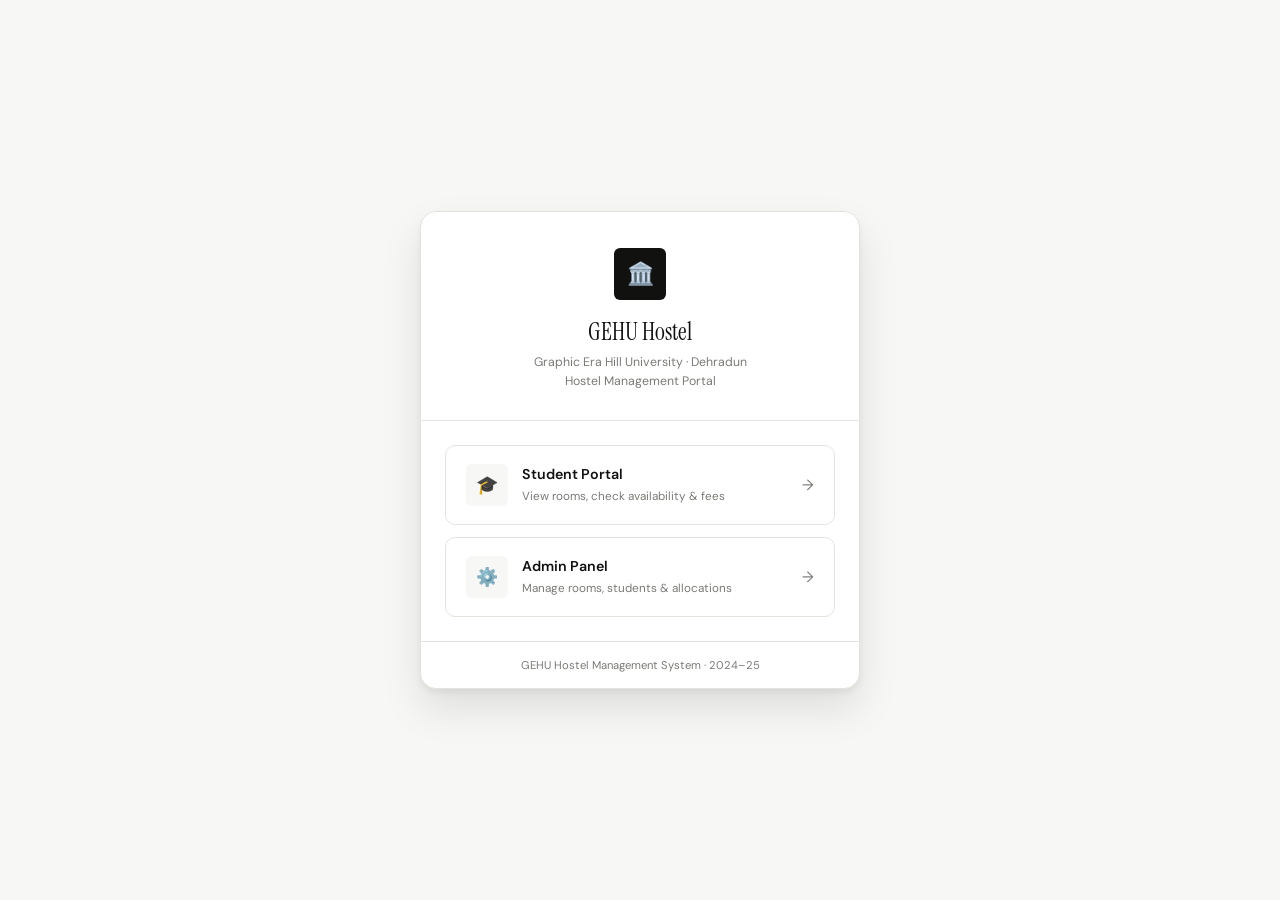
<file: Frontend/index.html>
<!doctype html>
<html lang="en">
  <head>
    <meta charset="UTF-8" />
    <meta name="viewport" content="width=device-width, initial-scale=1.0" />
    <title>GEHU Hostel — Portal</title>
    <link rel="stylesheet" href="style.css" />
    <style>
      body {
        min-height: 100vh;
        display: flex;
        align-items: center;
        justify-content: center;
        background: var(--off);
        padding: 24px;
      }
      .portal-card {
        background: var(--white);
        border: 1px solid var(--border);
        border-radius: var(--r-lg);
        box-shadow: var(--shadow-lg);
        width: 100%;
        max-width: 440px;
        overflow: hidden;
        animation: slideUp 0.4s cubic-bezier(0.22, 1, 0.36, 1) both;
      }
      .portal-head {
        padding: 36px 36px 28px;
        text-align: center;
        border-bottom: 1px solid var(--border);
      }
      .portal-head .mark {
        width: 52px;
        height: 52px;
        background: var(--ink);
        border-radius: var(--r-sm);
        display: flex;
        align-items: center;
        justify-content: center;
        font-size: 22px;
        margin: 0 auto 18px;
      }
      .portal-head h1 {
        font-size: 1.6rem;
        color: var(--ink);
        margin-bottom: 6px;
      }
      .portal-head p {
        font-size: 0.82rem;
        color: var(--ink3);
        line-height: 1.6;
      }
      .portal-body {
        padding: 24px;
        display: grid;
        gap: 12px;
      }
      .portal-btn {
        display: flex;
        align-items: center;
        gap: 14px;
        padding: 18px 20px;
        border: 1.5px solid var(--border);
        border-radius: var(--r);
        text-decoration: none;
        color: var(--ink);
        transition: all 0.18s;
        background: var(--white);
      }
      .portal-btn:hover {
        border-color: var(--ink2);
        background: var(--off);
        transform: translateY(-2px);
        box-shadow: var(--shadow);
      }
      .portal-btn .p-icon {
        width: 42px;
        height: 42px;
        background: var(--off);
        border-radius: var(--r-sm);
        display: flex;
        align-items: center;
        justify-content: center;
        font-size: 18px;
        flex-shrink: 0;
      }
      .portal-btn .p-text strong {
        display: block;
        font-weight: 600;
        font-size: 0.95rem;
        margin-bottom: 2px;
      }
      .portal-btn .p-text span {
        font-size: 0.78rem;
        color: var(--ink3);
      }
      .portal-btn .arrow {
        margin-left: auto;
        color: var(--ink3);
        font-size: 1rem;
      }
      .portal-foot {
        text-align: center;
        padding: 16px;
        border-top: 1px solid var(--border);
        font-size: 0.75rem;
        color: var(--ink3);
      }
    </style>
  </head>
  <body>
    <div class="portal-card">
      <div class="portal-head">
        <div class="mark">🏛️</div>
        <h1 class="serif">GEHU Hostel</h1>
        <p>
          Graphic Era Hill University · Dehradun<br />Hostel Management Portal
        </p>
      </div>
      <div class="portal-body">
        <a href="student/login.html" class="portal-btn">
          <div class="p-icon">🎓</div>
          <div class="p-text">
            <strong>Student Portal</strong>
            <span>View rooms, check availability & fees</span>
          </div>
          <span class="arrow">→</span>
        </a>
        <a href="admin/login.html" class="portal-btn">
          <div class="p-icon">⚙️</div>
          <div class="p-text">
            <strong>Admin Panel</strong>
            <span>Manage rooms, students & allocations</span>
          </div>
          <span class="arrow">→</span>
        </a>
      </div>
      <div class="portal-foot">GEHU Hostel Management System · 2024–25</div>
    </div>
  </body>
</html>
</file>
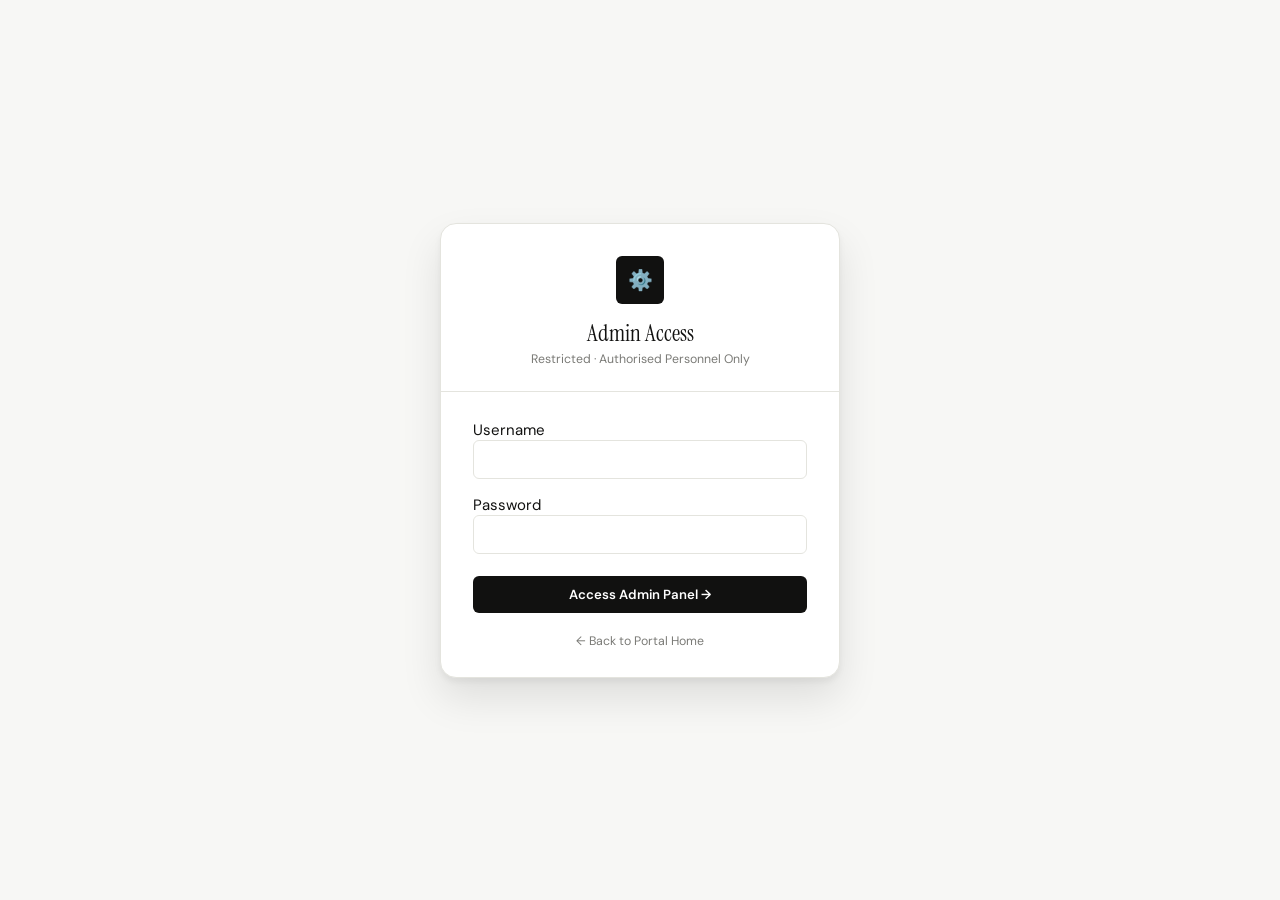
<file: Frontend/admin/dashboard.html>
<!doctype html>
<html lang="en">
  <head>
    <meta charset="UTF-8" />
    <meta name="viewport" content="width=device-width, initial-scale=1.0" />
    <title>Admin Dashboard — GEHU Hostel</title>
    <link rel="stylesheet" href="../style.css" />
    <style>
      body {
        background: var(--off);
        display: block;
      }

      /* ── Tab content areas ── */
      .tab-pane {
        display: none;
      }
      .tab-pane.active {
        display: block;
      }

      /* ── Modal overlay ── */
      .modal-overlay {
        position: fixed;
        inset: 0;
        background: rgba(0, 0, 0, 0.35);
        display: flex;
        align-items: center;
        justify-content: center;
        z-index: 200;
        padding: 24px;
        opacity: 0;
        pointer-events: none;
        transition: opacity 0.2s;
      }
      .modal-overlay.open {
        opacity: 1;
        pointer-events: all;
      }
      .modal {
        background: var(--white);
        border: 1px solid var(--border);
        border-radius: var(--r-lg);
        box-shadow: var(--shadow-lg);
        width: 100%;
        max-width: 460px;
        padding: 28px;
        transform: translateY(12px);
        transition: transform 0.2s;
      }
      .modal-overlay.open .modal {
        transform: translateY(0);
      }
      .modal-head {
        display: flex;
        align-items: center;
        justify-content: space-between;
        margin-bottom: 20px;
      }
      .modal-head h3 {
        font-family: "Instrument Serif", serif;
        font-size: 1.2rem;
      }
      .modal-close {
        background: none;
        border: none;
        font-size: 1.2rem;
        cursor: pointer;
        color: var(--ink3);
        padding: 4px;
      }
      .modal-close:hover {
        color: var(--ink);
      }
      .modal-foot {
        display: flex;
        gap: 10px;
        justify-content: flex-end;
        margin-top: 22px;
      }

      /* ── Allocation select ── */
      .alloc-select {
        width: 100%;
        padding: 9px 12px;
        border: 1px solid var(--border);
        border-radius: var(--r-sm);
        font-family: "DM Sans", sans-serif;
        font-size: 0.88rem;
        color: var(--ink);
        background: var(--off);
        outline: none;
        -webkit-appearance: none;
        margin-top: 6px;
      }
      .alloc-select:focus {
        border-color: var(--ink2);
        background: var(--white);
      }

      /* ── Small note text ── */
      .note {
        font-size: 0.76rem;
        color: var(--ink3);
        margin-top: 5px;
      }

      /* ── Two-col form ── */
      .form-2col {
        display: grid;
        grid-template-columns: 1fr 1fr;
        gap: 13px;
      }

      /* ── Status dot ── */
      .dot-avail {
        display: inline-block;
        width: 8px;
        height: 8px;
        border-radius: 50%;
        background: var(--success);
        margin-right: 5px;
      }
      .dot-full {
        display: inline-block;
        width: 8px;
        height: 8px;
        border-radius: 50%;
        background: var(--red);
        margin-right: 5px;
      }
    </style>
  </head>
  <body>
    <!-- ═══════════════════════ LAYOUT ═══════════════════════ -->
    <div class="dash-wrap">
      <!-- SIDEBAR -->
      <aside class="sidebar">
        <div class="sidebar-logo">
          <div class="icon">🏛️</div>
          <div>
            <h2>GEHU Hostel</h2>
            <small id="sideUser">Admin Panel</small>
          </div>
        </div>

        <div class="nav-section">
          <div class="nav-label">Manage</div>
          <button class="nav-item active" onclick="switchTab('overview', this)">
            <span class="icon">📊</span> Overview
          </button>
          <button class="nav-item" onclick="switchTab('rooms', this)">
            <span class="icon">🚪</span> Rooms
          </button>
          <button class="nav-item" onclick="switchTab('students', this)">
            <span class="icon">🎓</span> Students
          </button>
        </div>

        <div class="sidebar-foot">
          <button class="nav-item" onclick="logout()" style="color: var(--red)">
            <span class="icon">↩</span> Logout
          </button>
        </div>
      </aside>

      <!-- MAIN -->
      <div class="main">
        <!-- Top bar -->
        <div class="topbar">
          <div>
            <div class="topbar-title" id="pageTitle">Overview</div>
            <div class="topbar-sub" id="pageSub">
              Live data from Java backend
            </div>
          </div>
          <div class="user-pill">
            <div class="avatar" id="admAvatar">A</div>
            <span id="admName">Admin</span>
          </div>
        </div>

        <!-- Offline banner -->
        <div class="content" style="padding-bottom: 0">
          <div class="offline-bar" id="offlineBar">
            ⚠️ Cannot reach Java server at localhost:8080 — run
            <code>java BE.Main</code> first.
          </div>
        </div>

        <!-- CONTENT TABS -->
        <div class="content">
          <!-- ══ OVERVIEW  -->
          <div class="tab-pane active" id="tab-overview">
            <div class="stats-grid" id="statsGrid">
              <div class="stat-card">
                <div class="ico">🚪</div>
                <div class="num" id="stRooms">—</div>
                <div class="lbl">Total Rooms</div>
              </div>
              <div class="stat-card">
                <div class="ico">✅</div>
                <div class="num" id="stAvail">—</div>
                <div class="lbl">Available</div>
              </div>
              <div class="stat-card">
                <div class="ico">🎓</div>
                <div class="num" id="stStudents">—</div>
                <div class="lbl">Students</div>
              </div>
              <div class="stat-card">
                <div class="ico">⏳</div>
                <div class="num" id="stPending">—</div>
                <div class="lbl">Fee Pending</div>
              </div>
            </div>

            <div class="panel">
              <div class="panel-head">
                <span class="panel-title">Room Summary</span>
                <button class="btn btn-ghost btn-sm" onclick="renderOverview()">
                  ↻ Refresh
                </button>
              </div>
              <div style="overflow-x: auto">
                <table class="tbl">
                  <thead>
                    <tr>
                      <th>Room</th>
                      <th>Block</th>
                      <th>Type</th>
                      <th>Capacity</th>
                      <th>Occupied</th>
                      <th>Free</th>
                      <th>Price / Sem</th>
                      <th>Status</th>
                    </tr>
                  </thead>
                  <tbody id="overviewBody">
                    <tr>
                      <td colspan="8" class="loading">Connecting…</td>
                    </tr>
                  </tbody>
                </table>
              </div>
            </div>
          </div>

          <!-- ══ ROOMS  -->
          <div class="tab-pane" id="tab-rooms">
            <!-- Add Room form -->
            <div class="panel">
              <div class="panel-head">
                <span class="panel-title">➕ Add New Room</span>
              </div>
              <div class="panel-body">
                <div class="form-grid" style="margin-bottom: 14px">
                  <div class="field" style="margin: 0">
                    <label>Room Number</label>
                    <input type="number" id="rNum" autocomplete="off" />
                  </div>
                  <div class="field" style="margin: 0">
                    <label>Block</label>
                    <select id="rBlock">
                      <option value="A">Block A</option>
                      <option value="B">Block B</option>
                      <option value="C">Block C</option>
                    </select>
                  </div>
                  <div class="field" style="margin: 0">
                    <label>Type</label>
                    <select id="rType">
                      <option value="AC">AC</option>
                      <option value="Non-AC">Non-AC</option>
                      <option value="Deluxe">Deluxe</option>
                    </select>
                  </div>
                  <div class="field" style="margin: 0">
                    <label>Capacity</label>
                    <select id="rCap">
                      <option value="1">1 — Single</option>
                      <option value="2">2 — Double</option>
                      <option value="3">3 — Triple</option>
                      <option value="4">4 — Quad</option>
                    </select>
                  </div>
                  <div class="field" style="margin: 0">
                    <label>Price / Semester (₹)</label>
                    <input type="number" id="rPrice" autocomplete="off" />
                  </div>
                </div>
                <button class="btn btn-primary" onclick="addRoom()">
                  + Add Room
                </button>
              </div>
            </div>

            <!-- Rooms table -->
            <div class="panel">
              <div class="panel-head">
                <span class="panel-title">All Rooms</span>
                <button class="btn btn-ghost btn-sm" onclick="renderRooms()">
                  ↻ Refresh
                </button>
              </div>
              <div style="overflow-x: auto">
                <table class="tbl">
                  <thead>
                    <tr>
                      <th>Room</th>
                      <th>Block</th>
                      <th>Type</th>
                      <th>Cap</th>
                      <th>Occ</th>
                      <th>Price (₹)</th>
                      <th>Status</th>
                      <th>Actions</th>
                    </tr>
                  </thead>
                  <tbody id="roomsBody">
                    <tr>
                      <td colspan="8" class="loading">Loading…</td>
                    </tr>
                  </tbody>
                </table>
              </div>
            </div>
          </div>

          <!-- ══ STUDENTS  -->
          <div class="tab-pane" id="tab-students">
            <!-- Register Student form -->
            <div class="panel">
              <div class="panel-head">
                <span class="panel-title">🎓 Register New Student</span>
              </div>
              <div class="panel-body">
                <div class="form-2col" style="margin-bottom: 14px">
                  <div class="field" style="margin: 0">
                    <label>Full Name</label>
                    <input type="text" id="sName" autocomplete="off" />
                  </div>
                  <div class="field" style="margin: 0">
                    <label>Roll Number</label>
                    <input
                      type="text"
                      id="sRoll"
                      placeholder="Uni RollNo"
                      autocomplete="off"
                    />
                  </div>
                  <div class="field" style="margin: 0">
                    <label>Course</label>
                    <select id="sCourse">
                      <option value="CSE">CSE</option>
                      <option value="MECH">MECH</option>
                      <option value="ECE">ECE</option>
                      <option value="CIVIL">CIVIL</option>
                      <option value="MBA">MBA</option>
                      <option value="MCA">MCA</option>
                    </select>
                  </div>
                  <div class="field" style="margin: 0">
                    <label>Mobile</label>
                    <input
                      type="text"
                      id="sMobile"
                      placeholder="10-digit number"
                      autocomplete="off"
                    />
                  </div>
                  <div class="field" style="margin: 0">
                    <label>Password</label>
                    <input type="text" id="sPass" autocomplete="off" />
                  </div>
                </div>
                <button class="btn btn-primary" onclick="registerStudent()">
                  + Register Student
                </button>
              </div>
            </div>

            <!-- Students table -->
            <div class="panel">
              <div class="panel-head">
                <span class="panel-title">All Students</span>
                <button class="btn btn-ghost btn-sm" onclick="renderStudents()">
                  ↻ Refresh
                </button>
              </div>
              <div style="overflow-x: auto">
                <table class="tbl">
                  <thead>
                    <tr>
                      <th>Name</th>
                      <th>Roll No</th>
                      <th>Course</th>
                      <th>Mobile</th>
                      <th>Room</th>
                      <th>Fee</th>
                      <th>Registered</th>
                      <th>Actions</th>
                    </tr>
                  </thead>
                  <tbody id="studentsBody">
                    <tr>
                      <td colspan="8" class="loading">Loading…</td>
                    </tr>
                  </tbody>
                </table>
              </div>
            </div>
          </div>
        </div>
        <!-- /content -->
      </div>
      <!-- /main -->
    </div>
    <!-- /dash-wrap -->

    <!-- Toast -->
    <div class="toast" id="toast"></div>

    <!-- ══ ALLOCATE ROOM MODAL ════════════════════════════════ -->
    <div class="modal-overlay" id="allocModal">
      <div class="modal">
        <div class="modal-head">
          <h3 class="serif">Allocate Room</h3>
          <button class="modal-close" onclick="closeModal('allocModal')">
            ✕
          </button>
        </div>
        <p style="font-size: 0.88rem; color: var(--ink2); margin-bottom: 14px">
          Allocating room for: <strong id="allocStudentName">—</strong>
          <span
            style="font-size: 0.78rem; color: var(--ink3); margin-left: 6px"
            id="allocRollNo"
          ></span>
        </p>
        <div class="field">
          <label>Select Room</label>
          <select class="alloc-select" id="allocRoomSelect"></select>
          <p class="note">Only available rooms are shown.</p>
        </div>
        <div class="modal-foot">
          <button class="btn btn-ghost" onclick="closeModal('allocModal')">
            Cancel
          </button>
          <button class="btn btn-primary" onclick="confirmAllocate()">
            Allocate →
          </button>
        </div>
      </div>
    </div>

    <!-- ══ CONFIRM DELETE MODAL ═══════════════════════════════ -->
    <div class="modal-overlay" id="confirmModal">
      <div class="modal">
        <div class="modal-head">
          <h3 class="serif" id="confirmTitle">Confirm</h3>
          <button class="modal-close" onclick="closeModal('confirmModal')">
            ✕
          </button>
        </div>
        <p style="font-size: 0.88rem; color: var(--ink2)" id="confirmMsg">
          Are you sure?
        </p>
        <div class="modal-foot">
          <button class="btn btn-ghost" onclick="closeModal('confirmModal')">
            Cancel
          </button>
          <button class="btn btn-danger" id="confirmOkBtn" onclick="">
            Yes, Delete
          </button>
        </div>
      </div>
    </div>

    <script>
      const API = "http://localhost:8080/api";

      // ── Session guard
      const admin = JSON.parse(
        sessionStorage.getItem("hostel_admin") || "null",
      );
      if (!admin || admin.role !== "Admin") location.href = "login.html";

      document.getElementById("admName").textContent =
        admin.name || admin.username;
      document.getElementById("admAvatar").textContent = (admin.name ||
        admin.username)[0].toUpperCase();
      document.getElementById("sideUser").textContent = "Logged in as Admin";

      // ── Toast ────────
      function toast(msg, type = "ok") {
        const t = document.getElementById("toast");
        t.textContent = msg;
        t.className = "toast " + type + " show";
        setTimeout(() => t.classList.remove("show"), 3200);
      }

      // ── Offline banner ─────────────────────────────────────────
      function setOffline(yes) {
        document.getElementById("offlineBar").classList.toggle("show", yes);
      }

      // ── Tab switching
      let curTab = "overview";
      const tabMeta = {
        overview: ["Overview", "Live data from Java backend"],
        rooms: ["Manage Rooms", "Add, edit or remove hostel rooms"],
        students: ["Students", "Register and manage student records"],
      };

      function switchTab(tab, btn) {
        document
          .querySelectorAll(".tab-pane")
          .forEach((p) => p.classList.remove("active"));
        document.getElementById("tab-" + tab).classList.add("active");
        curTab = tab;
        document
          .querySelectorAll(".nav-item")
          .forEach((b) => b.classList.remove("active"));
        if (btn) btn.classList.add("active");
        const [t, s] = tabMeta[tab];
        document.getElementById("pageTitle").textContent = t;
        document.getElementById("pageSub").textContent = s;
        if (tab === "overview") renderOverview();
        if (tab === "rooms") renderRooms();
        if (tab === "students") renderStudents();
      }

      // ── Modal helpers
      function openModal(id) {
        document.getElementById(id).classList.add("open");
      }
      function closeModal(id) {
        document.getElementById(id).classList.remove("open");
      }

      // OVERVIEW
      async function renderOverview() {
        try {
          const [rooms, stats] = await Promise.all([
            fetch(API + "/rooms").then((r) => r.json()),
            fetch(API + "/stats").then((r) => r.json()),
          ]);
          setOffline(false);
          const avail = rooms.filter(
            (r) => r.available && r.occupied < r.capacity,
          ).length;
          document.getElementById("stRooms").textContent = rooms.length;
          document.getElementById("stAvail").textContent = avail;
          document.getElementById("stStudents").textContent =
            stats.totalStudents;
          document.getElementById("stPending").textContent = stats.pendingFee;

          const badgeMap = {
            AC: "badge-ac",
            "Non-AC": "badge-nonac",
            Deluxe: "badge-deluxe",
          };
          document.getElementById("overviewBody").innerHTML = rooms.length
            ? rooms
                .map((r) => {
                  const ok = r.available && r.occupied < r.capacity;
                  return `<tr>
            <td><strong>Room ${r.roomNo}</strong></td>
            <td>Block ${r.block}</td>
            <td><span class="badge ${badgeMap[r.type] || "badge-ac"}">${r.type}</span></td>
            <td>${r.capacity}</td>
            <td>${r.occupied}</td>
            <td>${r.capacity - r.occupied}</td>
            <td>₹${Number(r.price).toLocaleString("en-IN")}</td>
            <td>
              ${
                ok
                  ? `<span class="dot-avail"></span><span style="color:var(--success);font-size:.8rem;font-weight:600;">Available (${r.capacity - r.occupied} left)</span>`
                  : `<span class="dot-full"></span><span style="color:var(--red);font-size:.8rem;font-weight:600;">${!r.available ? "Disabled" : "Full"}</span>`
              }
            </td>
          </tr>`;
                })
                .join("")
            : '<tr><td colspan="8" class="empty">No rooms found.</td></tr>';
        } catch (e) {
          setOffline(true);
          document.getElementById("overviewBody").innerHTML =
            '<tr><td colspan="8" class="empty">Server offline.</td></tr>';
          ["stRooms", "stAvail", "stStudents", "stPending"].forEach(
            (id) => (document.getElementById(id).textContent = "!"),
          );
        }
      }

      // ROOMS
      async function renderRooms() {
        let rooms;
        try {
          rooms = await fetch(API + "/rooms").then((r) => r.json());
          setOffline(false);
        } catch (e) {
          setOffline(true);
          document.getElementById("roomsBody").innerHTML =
            '<tr><td colspan="8" class="empty">Server offline.</td></tr>';
          return;
        }

        if (!rooms.length) {
          document.getElementById("roomsBody").innerHTML =
            '<tr><td colspan="8" class="empty">No rooms yet — add one above.</td></tr>';
          return;
        }

        const badgeMap = {
          AC: "badge-ac",
          "Non-AC": "badge-nonac",
          Deluxe: "badge-deluxe",
        };

        document.getElementById("roomsBody").innerHTML = rooms
          .map((r) => {
            const ok = r.available && r.occupied < r.capacity;
            return `<tr>
      <td><strong>Room ${r.roomNo}</strong></td>
      <td>
        <select class="inline-sel" id="blk-${r.roomNo}">
          ${["A", "B", "C"].map((v) => `<option ${r.block === v ? "selected" : ""}>${v}</option>`).join("")}
        </select>
      </td>
      <td>
        <select class="inline-sel" id="typ-${r.roomNo}" style="width:82px;">
          ${["AC", "Non-AC", "Deluxe"].map((v) => `<option ${r.type === v ? "selected" : ""}>${v}</option>`).join("")}
        </select>
      </td>
      <td>
        <select class="inline-sel" id="cap-${r.roomNo}" style="width:50px;">
          ${[1, 2, 3, 4].map((v) => `<option ${r.capacity == v ? "selected" : ""}>${v}</option>`).join("")}
        </select>
      </td>
      <td>${r.occupied}</td>
      <td>
        <input class="inline-inp" id="prc-${r.roomNo}" type="number" value="${r.price}" style="width:86px;" />
      </td>
      <td>
        ${
          ok
            ? `<span class="badge badge-avail">✓ Available</span>`
            : `<span class="badge badge-full">${!r.available ? "Disabled" : "Full"}</span>`
        }
      </td>
      <td>
        <div class="actions">
          <button class="btn btn-success btn-sm" onclick="saveRoom(${r.roomNo})">Save</button>
          <button class="btn btn-ghost btn-sm" onclick="toggleRoom(${r.roomNo},${r.available})">${r.available ? "Disable" : "Enable"}</button>
          <button class="btn btn-danger btn-sm" onclick="promptDeleteRoom(${r.roomNo})">Delete</button>
        </div>
      </td>
    </tr>`;
          })
          .join("");
      }

      async function addRoom() {
        const roomNo = parseInt(document.getElementById("rNum").value);
        const block = document.getElementById("rBlock").value;
        const type = document.getElementById("rType").value;
        const capacity = parseInt(document.getElementById("rCap").value);
        const price = parseInt(document.getElementById("rPrice").value);
        if (!roomNo) {
          toast("Enter a room number", "err");
          return;
        }
        if (isNaN(price)) {
          toast("Enter a valid price", "err");
          return;
        }
        try {
          const res = await fetch(API + "/rooms", {
            method: "POST",
            headers: { "Content-Type": "application/json" },
            body: JSON.stringify({ roomNo, block, type, capacity, price }),
          });
          const data = await res.json();
          if (res.ok) {
            toast("Room " + roomNo + " added ✓");
            document.getElementById("rNum").value = "";
            document.getElementById("rPrice").value = "";
            renderRooms();
            renderOverview();
          } else {
            toast(data.error || "Failed to add room", "err");
          }
        } catch (e) {
          toast("Server offline", "err");
        }
      }

      async function saveRoom(roomNo) {
        const block = document.getElementById("blk-" + roomNo).value;
        const type = document.getElementById("typ-" + roomNo).value;
        const capacity = parseInt(
          document.getElementById("cap-" + roomNo).value,
        );
        const price = parseInt(document.getElementById("prc-" + roomNo).value);
        if (isNaN(price)) {
          toast("Enter a valid price", "err");
          return;
        }
        try {
          const res = await fetch(API + "/rooms/" + roomNo, {
            method: "PUT",
            headers: { "Content-Type": "application/json" },
            body: JSON.stringify({ block, type, capacity, price }),
          });
          if (res.ok) {
            toast("Room " + roomNo + " saved ✓");
            renderRooms();
            renderOverview();
          } else {
            toast("Save failed", "err");
          }
        } catch (e) {
          toast("Server offline", "err");
        }
      }

      async function toggleRoom(roomNo, current) {
        try {
          await fetch(API + "/rooms/" + roomNo, {
            method: "PUT",
            headers: { "Content-Type": "application/json" },
            body: JSON.stringify({ available: !current }),
          });
          toast("Room " + roomNo + " " + (current ? "disabled" : "enabled"));
          renderRooms();
          renderOverview();
        } catch (e) {
          toast("Server offline", "err");
        }
      }

      let _pendingDeleteRoom = null;
      function promptDeleteRoom(roomNo) {
        _pendingDeleteRoom = roomNo;
        document.getElementById("confirmTitle").textContent =
          "Delete Room " + roomNo;
        document.getElementById("confirmMsg").textContent =
          "This will permanently remove Room " +
          roomNo +
          ". Students in this room will be unassigned.";
        document.getElementById("confirmOkBtn").onclick = doDeleteRoom;
        openModal("confirmModal");
      }
      async function doDeleteRoom() {
        closeModal("confirmModal");
        try {
          const res = await fetch(API + "/rooms/" + _pendingDeleteRoom, {
            method: "DELETE",
          });
          if (res.ok) {
            toast("Room " + _pendingDeleteRoom + " deleted", "err");
            renderRooms();
            renderOverview();
          } else {
            toast("Delete failed", "err");
          }
        } catch (e) {
          toast("Server offline", "err");
        }
      }

      // STUDENTS
      async function renderStudents() {
        let students;
        try {
          students = await fetch(API + "/students").then((r) => r.json());
          setOffline(false);
        } catch (e) {
          setOffline(true);
          document.getElementById("studentsBody").innerHTML =
            '<tr><td colspan="8" class="empty">Server offline.</td></tr>';
          return;
        }

        if (!students.length) {
          document.getElementById("studentsBody").innerHTML =
            '<tr><td colspan="8" class="empty">No students registered yet.</td></tr>';
          return;
        }

        document.getElementById("studentsBody").innerHTML = students
          .map(
            (s) => `
    <tr>
      <td><strong>${s.name}</strong></td>
      <td>${s.rollNo}</td>
      <td>${s.course}</td>
      <td>${s.mobile}</td>
      <td>
        ${
          s.roomNo === -1
            ? '<span style="color:var(--ink3);font-size:.82rem;">Not assigned</span>'
            : `<strong>Room ${s.roomNo}</strong>`
        }
      </td>
      <td>
        <span class="badge ${s.feeStatus === "Paid" ? "badge-paid" : "badge-pending"}">${s.feeStatus}</span>
      </td>
      <td style="font-size:.78rem;color:var(--ink3);">${s.registeredOn}</td>
      <td>
        <div class="actions" style="flex-wrap:wrap;gap:5px;">
          ${
            s.roomNo === -1
              ? `<button class="btn btn-ghost btn-sm" onclick="openAllocModal('${s.rollNo}','${s.name}')">Alloc Room</button>`
              : `<button class="btn btn-ghost btn-sm" onclick="deallocateRoom('${s.rollNo}')">Dealloc</button>`
          }
          ${
            s.feeStatus === "Pending"
              ? `<button class="btn btn-success btn-sm" onclick="setFee('${s.rollNo}','Paid')">Mark Paid</button>`
              : `<button class="btn btn-ghost btn-sm"   onclick="setFee('${s.rollNo}','Pending')">Unpay</button>`
          }
          <button class="btn btn-danger btn-sm" onclick="promptDeleteStudent('${s.rollNo}','${s.name}')">Remove</button>
        </div>
      </td>
    </tr>
  `,
          )
          .join("");
      }

      async function registerStudent() {
        const name = document.getElementById("sName").value.trim();
        const rollNo = document.getElementById("sRoll").value.trim();
        const course = document.getElementById("sCourse").value;
        const mobile = document.getElementById("sMobile").value.trim();
        const pass = document.getElementById("sPass").value.trim();
        if (!name || !rollNo || !pass) {
          toast("Name, Roll No and Password are required", "err");
          return;
        }
        if (mobile && !/^\d{10}$/.test(mobile)) {
          toast("Mobile must be 10 digits", "err");
          return;
        }
        try {
          const res = await fetch(API + "/students", {
            method: "POST",
            headers: { "Content-Type": "application/json" },
            body: JSON.stringify({
              name,
              rollNo,
              course,
              mobile,
              password: pass,
            }),
          });
          const data = await res.json();
          if (res.ok) {
            toast(name + " registered ✓");
            ["sName", "sRoll", "sMobile", "sPass"].forEach(
              (id) => (document.getElementById(id).value = ""),
            );
            renderStudents();
            renderOverview();
          } else {
            toast(data.error || "Registration failed", "err");
          }
        } catch (e) {
          toast("Server offline", "err");
        }
      }

      // Room allocation modal
      let _allocRollNo = "";
      async function openAllocModal(rollNo, name) {
        _allocRollNo = rollNo;
        document.getElementById("allocStudentName").textContent = name;
        document.getElementById("allocRollNo").textContent = rollNo;

        // Load available rooms
        let rooms = [];
        try {
          rooms = await fetch(API + "/rooms").then((r) => r.json());
        } catch (e) {}
        const avail = rooms.filter(
          (r) => r.available && r.occupied < r.capacity,
        );

        const sel = document.getElementById("allocRoomSelect");
        if (!avail.length) {
          sel.innerHTML = '<option value="">No available rooms</option>';
        } else {
          sel.innerHTML = avail
            .map(
              (r) =>
                `<option value="${r.roomNo}">Room ${r.roomNo} — Block ${r.block} ${r.type} (${r.capacity - r.occupied} free) ₹${Number(r.price).toLocaleString("en-IN")}</option>`,
            )
            .join("");
        }
        openModal("allocModal");
      }

      async function confirmAllocate() {
        const roomNo = parseInt(
          document.getElementById("allocRoomSelect").value,
        );
        if (!roomNo) {
          toast("No room selected", "err");
          return;
        }
        try {
          const res = await fetch(API + "/students/" + _allocRollNo + "/room", {
            method: "PUT",
            headers: { "Content-Type": "application/json" },
            body: JSON.stringify({ roomNo }),
          });
          const data = await res.json();
          if (res.ok) {
            toast("Room " + roomNo + " allocated ✓");
            closeModal("allocModal");
            renderStudents();
            renderOverview();
          } else {
            toast(data.error || "Allocation failed", "err");
          }
        } catch (e) {
          toast("Server offline", "err");
        }
      }

      async function deallocateRoom(rollNo) {
        try {
          const res = await fetch(API + "/students/" + rollNo + "/room", {
            method: "DELETE",
          });
          if (res.ok) {
            toast("Room deallocated");
            renderStudents();
            renderOverview();
          } else {
            toast("Deallocation failed", "err");
          }
        } catch (e) {
          toast("Server offline", "err");
        }
      }

      async function setFee(rollNo, status) {
        try {
          await fetch(API + "/students/" + rollNo + "/fee", {
            method: "PUT",
            headers: { "Content-Type": "application/json" },
            body: JSON.stringify({ status }),
          });
          toast("Fee status updated to " + status);
          renderStudents();
          renderOverview();
        } catch (e) {
          toast("Server offline", "err");
        }
      }

      let _pendingDeleteStudent = null;
      function promptDeleteStudent(rollNo, name) {
        _pendingDeleteStudent = rollNo;
        document.getElementById("confirmTitle").textContent = "Remove Student";
        document.getElementById("confirmMsg").textContent =
          "Remove " + name + " (" + rollNo + ")? This cannot be undone.";
        document.getElementById("confirmOkBtn").onclick = doDeleteStudent;
        openModal("confirmModal");
      }
      async function doDeleteStudent() {
        closeModal("confirmModal");
        try {
          const res = await fetch(API + "/students/" + _pendingDeleteStudent, {
            method: "DELETE",
          });
          if (res.ok) {
            toast("Student removed", "err");
            renderStudents();
            renderOverview();
          } else {
            toast("Remove failed", "err");
          }
        } catch (e) {
          toast("Server offline", "err");
        }
      }

      function logout() {
        sessionStorage.removeItem("hostel_admin");
        location.href = "login.html";
      }

      // Close modals on overlay click
      document.querySelectorAll(".modal-overlay").forEach((el) => {
        el.addEventListener("click", (e) => {
          if (e.target === el) el.classList.remove("open");
        });
      });

      // Boot
      renderOverview();
    </script>
  </body>
</html>
</file>
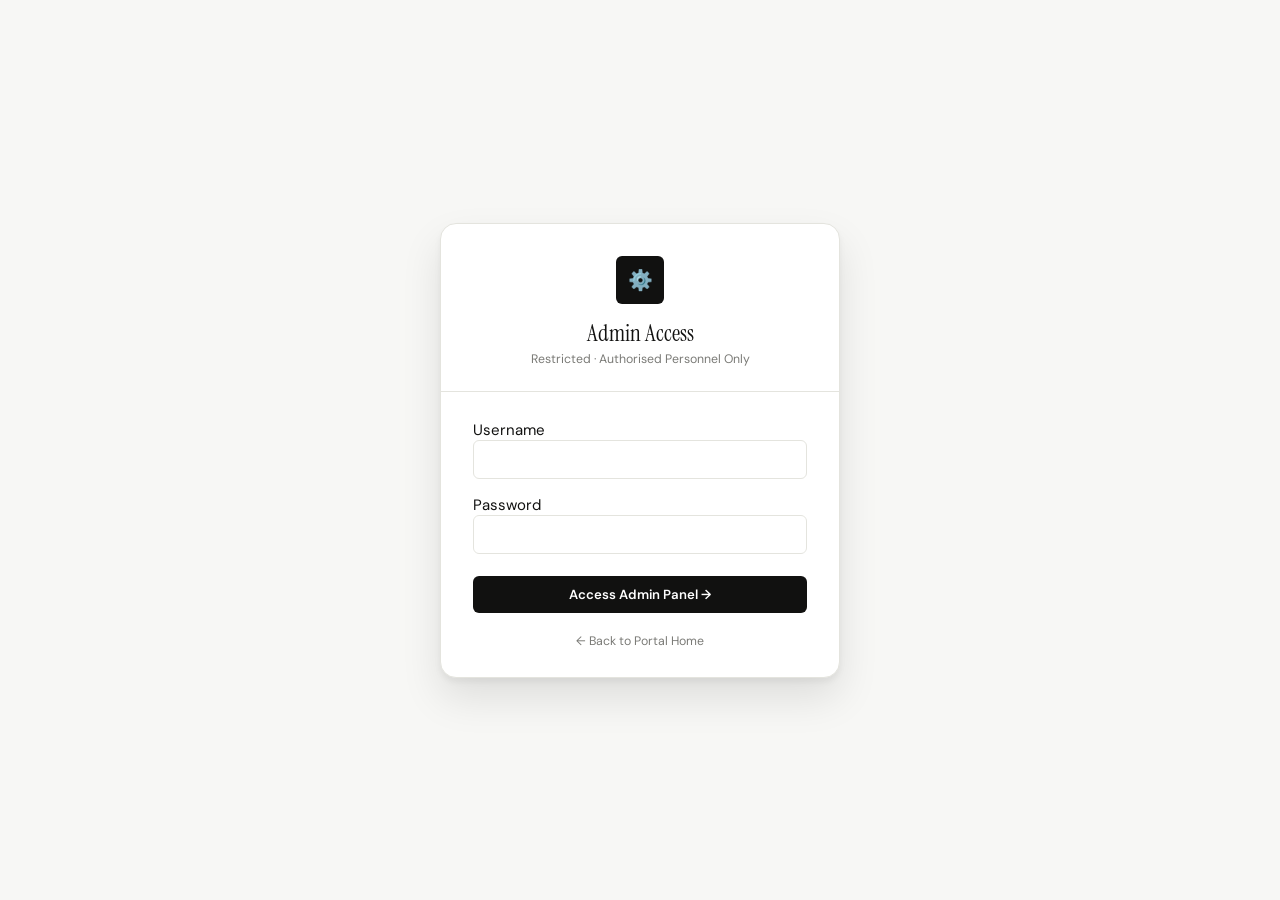
<file: Frontend/admin/login.html>
<!doctype html>
<html lang="en">
  <head>
    <meta charset="UTF-8" />
    <meta name="viewport" content="width=device-width, initial-scale=1.0" />
    <title>Admin Login — GEHU Hostel</title>
    <link rel="stylesheet" href="../style.css" />
  </head>
  <body class="auth-page">
    <div class="auth-card">
      <div class="auth-head">
        <div class="logo">⚙️</div>
        <h1 class="serif">Admin Access</h1>
        <p>Restricted · Authorised Personnel Only</p>
      </div>
      <div class="auth-body">
        <div class="alert alert-err" id="alert"></div>

        <div class="field">
          <label>Username</label>
          <input
            type="text"
            id="uname"
            autocomplete="off"
            spellcheck="false"
            data-lpignore="true"
          />
        </div>
        <div class="field">
          <label>Password</label>
          <input
            type="password"
            id="pass"
            autocomplete="new-password"
            data-lpignore="true"
          />
        </div>

        <button
          class="btn btn-primary btn-full"
          onclick="doLogin()"
          style="margin-top: 6px"
        >
          Access Admin Panel →
        </button>

        <a href="../index.html" class="back-link">← Back to Portal Home</a>
      </div>
    </div>

    <div class="toast" id="toast"></div>

    <script>
      const API = "http://localhost:8080/api";

      // Already logged in?
      if (sessionStorage.getItem("hostel_admin"))
        location.href = "dashboard.html";

      // Defeat autofill
      window.addEventListener("load", () => {
        document.querySelectorAll("input").forEach((i) => {
          i.value = "";
          setTimeout(() => (i.value = ""), 200);
        });
      });

      function toast(msg, type = "ok") {
        const t = document.getElementById("toast");
        t.textContent = msg;
        t.className = "toast " + type + " show";
        setTimeout(() => t.classList.remove("show"), 3000);
      }

      function setAlert(msg) {
        const el = document.getElementById("alert");
        el.textContent = msg;
        el.classList.add("show");
      }

      async function doLogin() {
        const u = document.getElementById("uname").value.trim();
        const p = document.getElementById("pass").value.trim();
        document.getElementById("alert").classList.remove("show");

        if (!u || !p) {
          setAlert("Please enter username and password.");
          return;
        }

        try {
          const res = await fetch(API + "/login", {
            method: "POST",
            headers: { "Content-Type": "application/json" },
            body: JSON.stringify({ username: u, password: p, role: "Admin" }),
          });
          const data = await res.json();
          if (res.ok && data.success) {
            sessionStorage.setItem("hostel_admin", JSON.stringify(data));
            toast("Access granted. Loading dashboard…");
            setTimeout(() => (location.href = "dashboard.html"), 700);
          } else {
            setAlert(data.error || "Invalid admin credentials.");
          }
        } catch (e) {
          setAlert("Cannot connect to server. Make sure Main.java is running.");
        }
      }

      document.addEventListener("keydown", (e) => {
        if (e.key === "Enter") doLogin();
      });
    </script>
  </body>
</html>
</file>
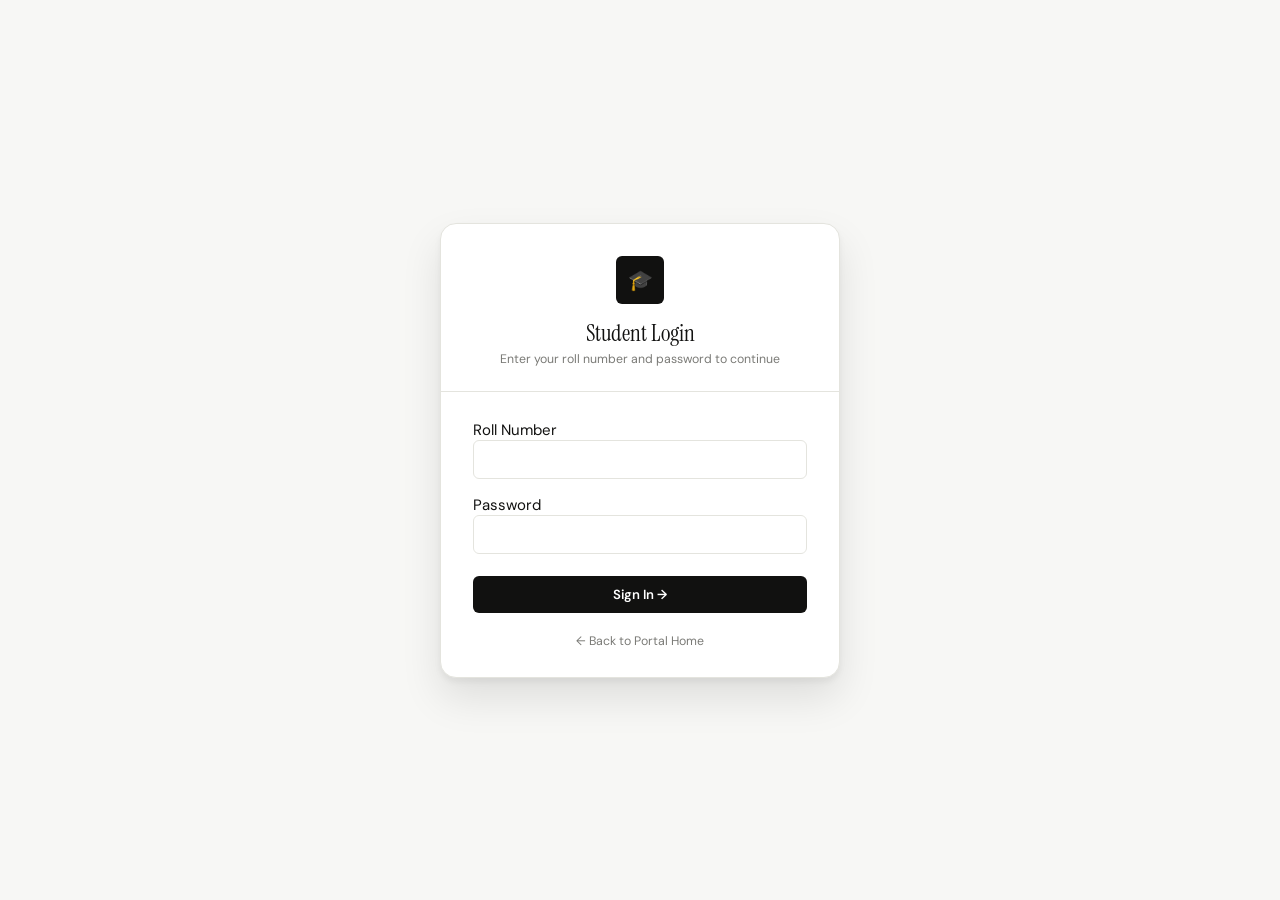
<file: Frontend/student/dashboard.html>
<!doctype html>
<html lang="en">
  <head>
    <meta charset="UTF-8" />
    <meta name="viewport" content="width=device-width, initial-scale=1.0" />
    <title>Student Dashboard — GEHU Hostel</title>
    <link rel="stylesheet" href="../style.css" />
    <style>
      body {
        background: var(--off);
        display: block;
      }
      .student-wrap {
        max-width: 1100px;
        margin: 0 auto;
        padding: 0 24px 60px;
      }
      .s-nav {
        background: var(--white);
        border-bottom: 1px solid var(--border);
        padding: 0 24px;
        display: flex;
        align-items: center;
        justify-content: space-between;
        height: 58px;
        position: sticky;
        top: 0;
        z-index: 50;
      }
      .s-nav-brand {
        display: flex;
        align-items: center;
        gap: 10px;
        font-family: "Instrument Serif", serif;
        font-size: 1rem;
        color: var(--ink);
      }
      .s-nav-brand .dot {
        width: 7px;
        height: 7px;
        background: var(--ink);
        border-radius: 50%;
      }
      .s-nav-right {
        display: flex;
        align-items: center;
        gap: 10px;
      }
      .s-hero {
        padding: 40px 0 32px;
      }
      .s-hero-eyebrow {
        font-size: 0.72rem;
        font-weight: 600;
        letter-spacing: 2px;
        text-transform: uppercase;
        color: var(--ink3);
        margin-bottom: 10px;
      }
      .s-hero h1 {
        font-size: 2rem;
        color: var(--ink);
        margin-bottom: 8px;
      }
      .s-hero p {
        color: var(--ink3);
        font-size: 0.9rem;
      }
      .my-room-card {
        background: var(--ink);
        color: var(--white);
        border-radius: var(--r);
        padding: 24px 28px;
        margin-bottom: 28px;
        display: flex;
        align-items: center;
        justify-content: space-between;
        gap: 20px;
        flex-wrap: wrap;
      }
      .my-room-card .label {
        font-size: 0.72rem;
        font-weight: 600;
        letter-spacing: 1px;
        text-transform: uppercase;
        opacity: 0.5;
        margin-bottom: 4px;
      }
      .my-room-card .val {
        font-family: "Instrument Serif", serif;
        font-size: 1.5rem;
      }
      .my-room-card .val-sm {
        font-size: 1rem;
      }
      .fee-paid {
        color: #4ade80;
      }
      .fee-pending {
        color: #fbbf24;
      }
      .filter-bar {
        display: flex;
        align-items: center;
        gap: 10px;
        margin-bottom: 20px;
        flex-wrap: wrap;
      }
      .filter-bar .title {
        font-family: "Instrument Serif", serif;
        font-size: 1.1rem;
        flex: 1;
      }
      .f-btn {
        padding: 6px 16px;
        border-radius: 20px;
        border: 1px solid var(--border);
        background: var(--white);
        font-size: 0.8rem;
        font-weight: 600;
        color: var(--ink3);
        cursor: pointer;
        transition: all 0.15s;
        font-family: "DM Sans", sans-serif;
      }
      .f-btn:hover {
        border-color: var(--ink2);
        color: var(--ink);
      }
      .f-btn.active {
        background: var(--ink);
        color: var(--white);
        border-color: var(--ink);
      }
      .rooms-grid {
        display: grid;
        grid-template-columns: repeat(auto-fill, minmax(280px, 1fr));
        gap: 16px;
      }
      .room-card {
        background: var(--white);
        border: 1px solid var(--border);
        border-radius: var(--r);
        overflow: hidden;
        transition: all 0.18s;
      }
      .room-card:hover {
        box-shadow: var(--shadow);
        transform: translateY(-2px);
        border-color: var(--border2);
      }
      .room-card-top {
        padding: 18px 20px 14px;
        border-bottom: 1px solid var(--border);
        display: flex;
        justify-content: space-between;
        align-items: flex-start;
      }
      .room-num {
        font-family: "Instrument Serif", serif;
        font-size: 1.2rem;
        color: var(--ink);
      }
      .room-block {
        font-size: 0.72rem;
        color: var(--ink3);
        margin-top: 2px;
      }
      .room-meta {
        display: flex;
        gap: 18px;
        padding: 14px 20px 10px;
      }
      .r-meta {
        text-align: center;
      }
      .r-meta .v {
        font-weight: 600;
        font-size: 1rem;
        color: var(--ink);
      }
      .r-meta .l {
        font-size: 0.68rem;
        color: var(--ink3);
        text-transform: uppercase;
        letter-spacing: 0.5px;
        margin-top: 2px;
      }
      .room-facs {
        padding: 0 20px 14px;
        display: flex;
        gap: 6px;
        flex-wrap: wrap;
      }
      .fac {
        background: var(--off);
        border: 1px solid var(--border);
        color: var(--ink2);
        font-size: 0.7rem;
        font-weight: 500;
        padding: 3px 9px;
        border-radius: 4px;
      }
      .room-foot {
        padding: 12px 20px 16px;
        display: flex;
        align-items: center;
        justify-content: space-between;
        border-top: 1px solid var(--mist);
      }
      .room-price {
        font-family: "Instrument Serif", serif;
        font-size: 1.05rem;
        color: var(--ink);
      }
      .room-price span {
        font-family: "DM Sans", sans-serif;
        font-size: 0.7rem;
        color: var(--ink3);
      }
      .fac-strip {
        background: var(--white);
        border: 1px solid var(--border);
        border-radius: var(--r);
        padding: 16px 20px;
        margin-bottom: 24px;
        display: flex;
        gap: 12px;
        flex-wrap: wrap;
        align-items: center;
      }
      .fac-strip .label {
        font-size: 0.7rem;
        font-weight: 600;
        letter-spacing: 0.8px;
        text-transform: uppercase;
        color: var(--ink3);
      }
      .fac-strip .pill {
        font-size: 0.78rem;
        color: var(--ink2);
        background: var(--off);
        border: 1px solid var(--border);
        padding: 4px 12px;
        border-radius: 14px;
      }
      .stats-strip {
        display: flex;
        gap: 12px;
        margin-bottom: 24px;
      }
      .s-stat {
        background: var(--white);
        border: 1px solid var(--border);
        border-radius: var(--r);
        padding: 16px 20px;
        flex: 1;
        text-align: center;
      }
      .s-stat .n {
        font-family: "Instrument Serif", serif;
        font-size: 1.6rem;
        color: var(--ink);
      }
      .s-stat .l {
        font-size: 0.7rem;
        color: var(--ink3);
        text-transform: uppercase;
        letter-spacing: 0.5px;
        margin-top: 3px;
      }
      @media (max-width: 600px) {
        .stats-strip {
          flex-direction: column;
        }
        .rooms-grid {
          grid-template-columns: 1fr;
        }
      }
    </style>
  </head>
  <body>
    <nav class="s-nav">
      <div class="s-nav-brand">
        <div class="dot"></div>
        GEHU Hostel
      </div>
      <div class="s-nav-right">
        <span
          style="font-size: 0.82rem; color: var(--ink3)"
          id="navName"
        ></span>
        <button class="btn btn-ghost btn-sm" onclick="logout()">
          Sign out
        </button>
      </div>
    </nav>

    <div class="student-wrap">
      <div class="s-hero">
        <div class="s-hero-eyebrow">🏠 Room Availability · 2024–25</div>
        <h1 class="serif">Welcome, <span id="heroName">Student</span></h1>
        <p>Browse available rooms and check hostel facilities below.</p>
      </div>

      <div class="my-room-card" id="myRoomCard" style="display: none">
        <div>
          <div class="label">Your Room</div>
          <div class="val" id="myRoomNo">—</div>
        </div>
        <div>
          <div class="label">Course</div>
          <div class="val-sm" id="myCourse">—</div>
        </div>
        <div>
          <div class="label">Fee Status</div>
          <div class="val-sm" id="myFee">—</div>
        </div>
        <div>
          <div class="label">Roll Number</div>
          <div class="val-sm" id="myRoll">—</div>
        </div>
      </div>

      <div class="stats-strip">
        <div class="s-stat">
          <div class="n" id="stTotal">—</div>
          <div class="l">Total Rooms</div>
        </div>
        <div class="s-stat">
          <div class="n" id="stAvail">—</div>
          <div class="l">Available</div>
        </div>
        <div class="s-stat">
          <div class="n">3</div>
          <div class="l">Blocks</div>
        </div>
      </div>

      <div class="fac-strip">
        <span class="label">Facilities</span>
        <span class="pill">❄️ AC</span><span class="pill">📶 WiFi</span>
        <span class="pill">🍽️ Mess</span
        ><span class="pill">🔒 24×7 Security</span>
        <span class="pill">💧 Hot Water</span
        ><span class="pill">📚 Study Room</span>
        <span class="pill">🧺 Laundry</span>
      </div>

      <div class="filter-bar">
        <div class="title serif">All Rooms</div>
        <button class="f-btn active" onclick="filter('All', this)">All</button>
        <button class="f-btn" onclick="filter('AC', this)">AC</button>
        <button class="f-btn" onclick="filter('Non-AC', this)">Non-AC</button>
        <button class="f-btn" onclick="filter('Deluxe', this)">Deluxe</button>
      </div>

      <div class="rooms-grid" id="roomsGrid">
        <div class="room-card" style="grid-column: 1/-1">
          <div class="loading">Connecting to server…</div>
        </div>
      </div>
    </div>

    <div class="toast" id="toast"></div>

    <script>
      const API = "http://localhost:8080/api";
      const session = JSON.parse(
        sessionStorage.getItem("hostel_student") || "null",
      );
      if (!session || session.role !== "Student") location.href = "login.html";

      document.getElementById("navName").textContent = session.name;
      document.getElementById("heroName").textContent =
        session.name.split(" ")[0];
      document.getElementById("myRoll").textContent = session.username;
      document.getElementById("myCourse").textContent = session.course || "—";

      if (session.roomNo && session.roomNo !== -1) {
        document.getElementById("myRoomCard").style.display = "flex";
        document.getElementById("myRoomNo").textContent =
          "Room " + session.roomNo;
        const feeEl = document.getElementById("myFee");
        feeEl.textContent = session.feeStatus || "—";
        feeEl.className =
          "val-sm " +
          (session.feeStatus === "Paid" ? "fee-paid" : "fee-pending");
      }

      function toast(msg, type = "ok") {
        const t = document.getElementById("toast");
        t.textContent = msg;
        t.className = "toast " + type + " show";
        setTimeout(() => t.classList.remove("show"), 3000);
      }

      let allRooms = [],
        activeFilter = "All";

      function filter(type, btn) {
        activeFilter = type;
        document
          .querySelectorAll(".f-btn")
          .forEach((b) => b.classList.remove("active"));
        btn.classList.add("active");
        renderRooms();
      }

      function renderRooms() {
        const list =
          activeFilter === "All"
            ? allRooms
            : allRooms.filter((r) => r.type === activeFilter);
        const avail = allRooms.filter(
          (r) => r.available && r.occupied < r.capacity,
        ).length;
        document.getElementById("stTotal").textContent = allRooms.length;
        document.getElementById("stAvail").textContent = avail;
        const grid = document.getElementById("roomsGrid");
        if (!list.length) {
          grid.innerHTML =
            '<div class="room-card" style="grid-column:1/-1"><div class="empty">No rooms match this filter.</div></div>';
          return;
        }
        const badgeMap = {
          AC: "badge-ac",
          "Non-AC": "badge-nonac",
          Deluxe: "badge-deluxe",
        };
        const isAvail = (r) => r.available && r.occupied < r.capacity;
        grid.innerHTML = list
          .map(
            (r) => `
        <div class="room-card">
          <div class="room-card-top">
            <div>
              <div class="room-num">Room ${r.roomNo}</div>
              <div class="room-block">Block ${r.block}</div>
            </div>
            <div style="display:flex;flex-direction:column;align-items:flex-end;gap:6px;">
              <span class="badge ${badgeMap[r.type] || "badge-ac"}">${r.type}</span>
              <span class="badge ${isAvail(r) ? "badge-avail" : "badge-full"}">${isAvail(r) ? "✓ Available" : "✗ Full"}</span>
            </div>
          </div>
          <div class="room-meta">
            <div class="r-meta"><div class="v">${r.capacity}</div><div class="l">Capacity</div></div>
            <div class="r-meta"><div class="v">${r.capacity - r.occupied}</div><div class="l">Free</div></div>
            <div class="r-meta"><div class="v">${r.occupied}</div><div class="l">Occupied</div></div>
          </div>
          <div class="room-facs">${(r.facilities || []).map((f) => `<span class="fac">${f}</span>`).join("")}</div>
          <div class="room-foot">
            <div class="room-price">₹${Number(r.price).toLocaleString("en-IN")}<span> / semester</span></div>
          </div>
        </div>`,
          )
          .join("");
      }

      async function loadRooms() {
        try {
          allRooms = await fetch(API + "/rooms").then((r) => r.json());
          renderRooms();
        } catch (e) {
          document.getElementById("roomsGrid").innerHTML = `
          <div class="room-card" style="grid-column:1/-1">
            <div style="padding:32px;text-align:center;color:var(--red);">
              ⚠️ Cannot reach server at localhost:8080. Make sure Main.java is running.
            </div>
          </div>`;
          document.getElementById("stTotal").textContent = "!";
          document.getElementById("stAvail").textContent = "!";
        }
      }

      function logout() {
        sessionStorage.removeItem("hostel_student");
        location.href = "login.html";
      }
      loadRooms();
    </script>
  </body>
</html>
</file>
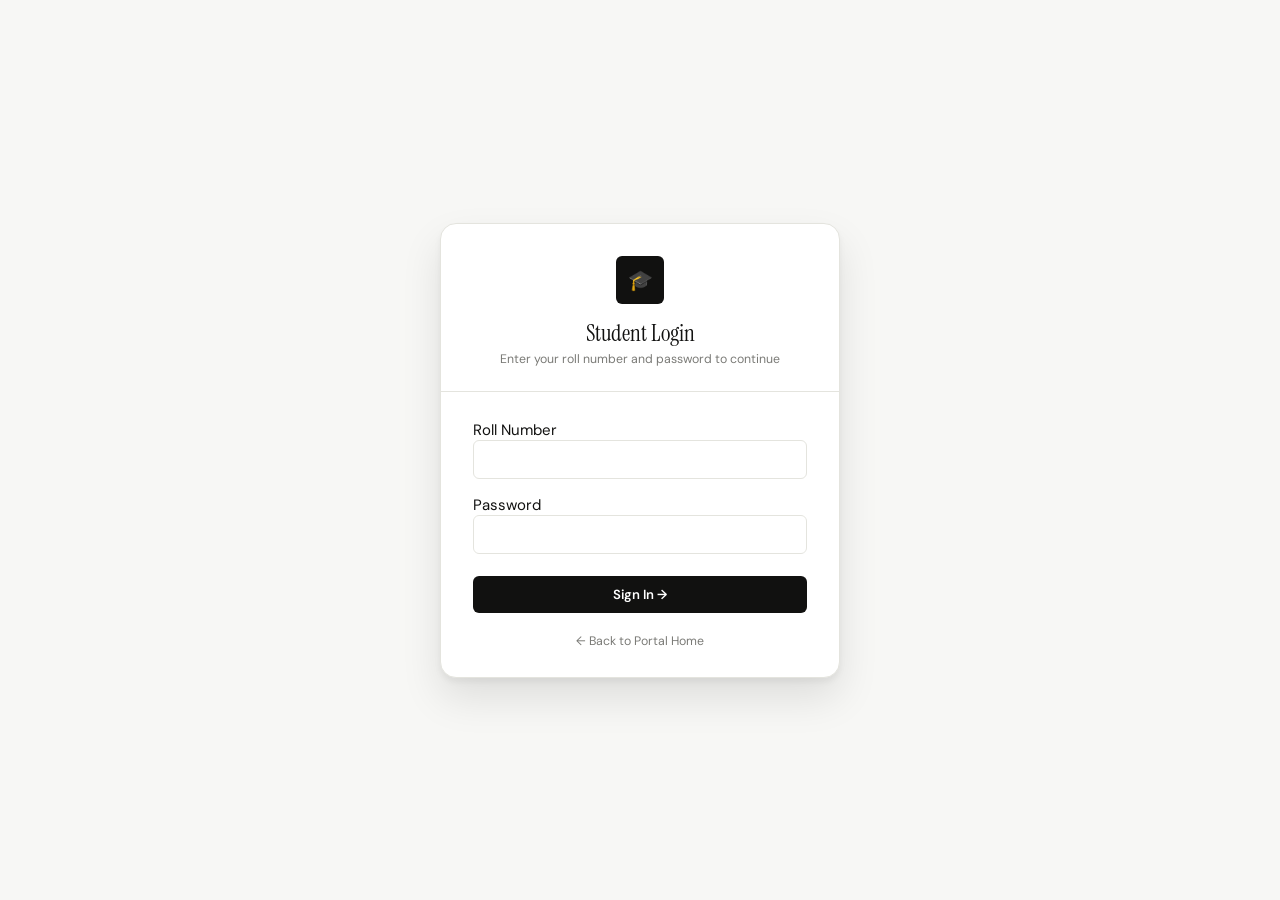
<file: Frontend/student/login.html>
<!doctype html>
<html lang="en">
  <head>
    <meta charset="UTF-8" />
    <meta name="viewport" content="width=device-width, initial-scale=1.0" />
    <title>Student Login — GEHU Hostel</title>
    <link rel="stylesheet" href="../style.css" />
  </head>
  <body class="auth-page">
    <div class="auth-card">
      <div class="auth-head">
        <div class="logo">🎓</div>
        <h1 class="serif">Student Login</h1>
        <p>Enter your roll number and password to continue</p>
      </div>
      <div class="auth-body">
        <div class="alert alert-err" id="alert"></div>

        <div class="field">
          <label>Roll Number</label>
          <input
            type="text"
            id="rollNo"
            autocomplete="off"
            spellcheck="false"
          />
        </div>
        <div class="field">
          <label>Password</label>
          <input type="password" id="pass" autocomplete="new-password" />
        </div>

        <button
          class="btn btn-primary btn-full"
          onclick="doLogin()"
          style="margin-top: 6px"
        >
          Sign In →
        </button>

        <a href="../index.html" class="back-link">← Back to Portal Home</a>
      </div>
    </div>

    <div class="toast" id="toast"></div>

    <script>
      const API = "http://localhost:8080/api";

      if (sessionStorage.getItem("hostel_student")) {
        location.href = "dashboard.html";
      }

      function toast(msg, type = "ok") {
        const t = document.getElementById("toast");
        t.textContent = msg;
        t.className = "toast " + type + " show";
        setTimeout(() => t.classList.remove("show"), 3000);
      }

      function setAlert(msg) {
        const el = document.getElementById("alert");
        el.textContent = msg;
        el.classList.add("show");
      }

      async function doLogin() {
        const rollNo = document.getElementById("rollNo").value.trim();
        const pass = document.getElementById("pass").value.trim();
        document.getElementById("alert").classList.remove("show");

        if (!rollNo || !pass) {
          setAlert("Please enter roll number and password.");
          return;
        }

        try {
          const res = await fetch(API + "/login", {
            method: "POST",
            headers: { "Content-Type": "application/json" },
            body: JSON.stringify({
              username: rollNo,
              password: pass,
              role: "Student",
            }),
          });
          const data = await res.json();
          if (res.ok && data.success) {
            sessionStorage.setItem("hostel_student", JSON.stringify(data));
            toast("Welcome, " + data.name + "!");
            setTimeout(() => (location.href = "dashboard.html"), 600);
          } else {
            setAlert(data.error || "Invalid roll number or password.");
          }
        } catch (e) {
          setAlert("Cannot connect to server. Make sure Main.java is running.");
        }
      }

      document.addEventListener("keydown", (e) => {
        if (e.key === "Enter") doLogin();
      });
    </script>
  </body>
</html>
</file>
<file: Frontend/style.css>
@import url("https://fonts.googleapis.com/css2?family=Instrument+Serif:ital@0;1&family=DM+Sans:wght@300;400;500;600&display=swap");

*,
*::before,
*::after {
  box-sizing: border-box;
  margin: 0;
  padding: 0;
}

:root {
  --white: #ffffff;
  --off: #f7f7f5;
  --mist: #f0f0ec;
  --border: #e4e4de;
  --border2: #d0d0c8;
  --ink: #111110;
  --ink2: #3a3a38;
  --ink3: #7a7a76;
  --accent: #1a1a18;
  --blue: #2563eb;
  --blue-s: #1d4ed8;
  --red: #dc2626;
  --amber: #d97706;
  --success: #16a34a;
  --r: 10px;
  --r-sm: 6px;
  --r-lg: 16px;
  --shadow: 0 1px 3px rgba(0, 0, 0, 0.06), 0 4px 16px rgba(0, 0, 0, 0.06);
  --shadow-lg: 0 4px 6px rgba(0, 0, 0, 0.05), 0 20px 40px rgba(0, 0, 0, 0.1);
}

html {
  font-size: 15px;
  -webkit-font-smoothing: antialiased;
}

body {
  font-family: "DM Sans", sans-serif;
  background: var(--off);
  color: var(--ink);
  min-height: 100vh;
}

/* ── Typography ── */
.serif {
  font-family: "Instrument Serif", serif;
}

h1,
h2,
h3 {
  font-family: "Instrument Serif", serif;
  font-weight: 400;
  line-height: 1.2;
}

/* ── Inputs ── */
input,
select,
textarea {
  font-family: "DM Sans", sans-serif;
  font-size: 0.9rem;
  color: var(--ink);
  background: var(--white);
  border: 1px solid var(--border);
  border-radius: var(--r-sm);
  padding: 10px 13px;
  width: 100%;
  outline: none;
  transition:
    border 0.15s,
    box-shadow 0.15s;
  -webkit-appearance: none;
}
input:focus,
select:focus,
textarea:focus {
  border-color: var(--ink2);
  box-shadow: 0 0 0 3px rgba(17, 17, 16, 0.06);
}

/* ── Buttons ── */
.btn {
  display: inline-flex;
  align-items: center;
  gap: 6px;
  padding: 10px 20px;
  border: none;
  border-radius: var(--r-sm);
  font-family: "DM Sans", sans-serif;
  font-size: 0.88rem;
  font-weight: 600;
  cursor: pointer;
  transition: all 0.15s;
  text-decoration: none;
}
.btn-primary {
  background: var(--ink);
  color: var(--white);
}
.btn-primary:hover {
  background: var(--ink2);
  transform: translateY(-1px);
}
.btn-ghost {
  background: transparent;
  color: var(--ink2);
  border: 1px solid var(--border);
}
.btn-ghost:hover {
  border-color: var(--ink2);
  background: var(--mist);
}
.btn-danger {
  background: transparent;
  color: var(--red);
  border: 1px solid rgba(220, 38, 38, 0.25);
}
.btn-danger:hover {
  background: rgba(220, 38, 38, 0.06);
}
.btn-success {
  background: transparent;
  color: var(--success);
  border: 1px solid rgba(22, 163, 74, 0.25);
}
.btn-success:hover {
  background: rgba(22, 163, 74, 0.06);
}
.btn-sm {
  padding: 5px 12px;
  font-size: 0.78rem;
}
.btn-full {
  width: 100%;
  justify-content: center;
}

/* ── Toast ── */
.toast {
  position: fixed;
  bottom: 24px;
  right: 24px;
  background: var(--ink);
  color: var(--white);
  padding: 11px 18px;
  border-radius: var(--r-sm);
  font-size: 0.82rem;
  font-weight: 500;
  z-index: 9999;
  opacity: 0;
  transform: translateY(12px);
  transition: all 0.25s ease;
  max-width: 300px;
  pointer-events: none;
}
.toast.show {
  opacity: 1;
  transform: translateY(0);
}
.toast.ok {
  border-left: 3px solid var(--success);
}
.toast.err {
  border-left: 3px solid var(--red);
}

/* ── Badge ── */
.badge {
  display: inline-block;
  padding: 3px 9px;
  border-radius: 20px;
  font-size: 0.7rem;
  font-weight: 600;
  letter-spacing: 0.3px;
}
.badge-paid {
  background: rgba(22, 163, 74, 0.1);
  color: var(--success);
}
.badge-pending {
  background: rgba(217, 119, 6, 0.1);
  color: var(--amber);
}
.badge-ac {
  background: rgba(37, 99, 235, 0.1);
  color: var(--blue);
}
.badge-nonac {
  background: rgba(17, 17, 16, 0.07);
  color: var(--ink2);
}
.badge-deluxe {
  background: rgba(217, 119, 6, 0.1);
  color: var(--amber);
}
.badge-avail {
  background: rgba(22, 163, 74, 0.1);
  color: var(--success);
}
.badge-full {
  background: rgba(220, 38, 38, 0.1);
  color: var(--red);
}

/* ── Alert ── */
.alert {
  padding: 11px 14px;
  border-radius: var(--r-sm);
  font-size: 0.84rem;
  display: none;
  margin-bottom: 14px;
}
.alert.show {
  display: block;
}
.alert-err {
  background: rgba(220, 38, 38, 0.06);
  color: var(--red);
  border: 1px solid rgba(220, 38, 38, 0.2);
}
.alert-ok {
  background: rgba(22, 163, 74, 0.06);
  color: var(--success);
  border: 1px solid rgba(22, 163, 74, 0.2);
}

/* ── Auth card layout ── */
.auth-page {
  min-height: 100vh;
  display: flex;
  align-items: center;
  justify-content: center;
  padding: 24px;
  background: var(--off);
}
.auth-card {
  background: var(--white);
  border: 1px solid var(--border);
  border-radius: var(--r-lg);
  box-shadow: var(--shadow-lg);
  width: 100%;
  max-width: 400px;
  overflow: hidden;
  animation: slideUp 0.35s cubic-bezier(0.22, 1, 0.36, 1) both;
}
@keyframes slideUp {
  from {
    opacity: 0;
    transform: translateY(20px);
  }
  to {
    opacity: 1;
    transform: translateY(0);
  }
}
.auth-head {
  padding: 32px 32px 24px;
  border-bottom: 1px solid var(--border);
  text-align: center;
}
.auth-head .logo {
  width: 48px;
  height: 48px;
  background: var(--ink);
  border-radius: var(--r-sm);
  display: flex;
  align-items: center;
  justify-content: center;
  margin: 0 auto 16px;
  font-size: 20px;
}
.auth-head h1 {
  font-size: 1.5rem;
  color: var(--ink);
  margin-bottom: 4px;
}
.auth-head p {
  font-size: 0.82rem;
  color: var(--ink3);
}
.auth-body {
  padding: 28px 32px;
}
.field {
  margin-bottom: 16px;
}
.back-link {
  display: block;
  text-align: center;
  margin-top: 20px;
  color: var(--ink3);
  font-size: 0.82rem;
  text-decoration: none;
  transition: color 0.15s;
}
.back-link:hover {
  color: var(--ink);
}

/* ── Dashboard nav ── */
.dash-wrap {
  display: flex;
  min-height: 100vh;
}
.sidebar {
  width: 220px;
  flex-shrink: 0;
  background: var(--white);
  border-right: 1px solid var(--border);
  display: flex;
  flex-direction: column;
  position: sticky;
  top: 0;
  height: 100vh;
  overflow-y: auto;
}
.sidebar-logo {
  padding: 22px 20px;
  border-bottom: 1px solid var(--border);
  display: flex;
  align-items: center;
  gap: 10px;
}
.sidebar-logo .icon {
  width: 34px;
  height: 34px;
  background: var(--ink);
  border-radius: 7px;
  display: flex;
  align-items: center;
  justify-content: center;
  font-size: 15px;
  color: var(--white);
}
.sidebar-logo h2 {
  font-family: "Instrument Serif", serif;
  font-size: 1rem;
  color: var(--ink);
}
.sidebar-logo small {
  font-size: 0.68rem;
  color: var(--ink3);
  display: block;
  margin-top: 1px;
  font-family: "DM Sans", sans-serif;
}
.nav-section {
  padding: 16px 12px 4px;
}
.nav-label {
  font-size: 0.6rem;
  font-weight: 700;
  letter-spacing: 1.5px;
  text-transform: uppercase;
  color: var(--ink3);
  padding: 0 8px;
  margin-bottom: 4px;
}
.nav-item {
  display: flex;
  align-items: center;
  gap: 9px;
  padding: 8px 10px;
  border-radius: var(--r-sm);
  color: var(--ink2);
  font-size: 0.86rem;
  font-weight: 500;
  cursor: pointer;
  border: none;
  background: none;
  width: 100%;
  text-align: left;
  text-decoration: none;
  transition: all 0.12s;
}
.nav-item:hover {
  background: var(--mist);
  color: var(--ink);
}
.nav-item.active {
  background: var(--ink);
  color: var(--white);
}
.nav-item .icon {
  font-size: 1rem;
  width: 18px;
  text-align: center;
}
.sidebar-foot {
  margin-top: auto;
  padding: 14px 12px;
  border-top: 1px solid var(--border);
}

/* ── Main content ── */
.main {
  flex: 1;
  min-width: 0;
  display: flex;
  flex-direction: column;
}
.topbar {
  background: var(--white);
  border-bottom: 1px solid var(--border);
  padding: 14px 28px;
  display: flex;
  align-items: center;
  justify-content: space-between;
  position: sticky;
  top: 0;
  z-index: 50;
}
.topbar-title {
  font-family: "Instrument Serif", serif;
  font-size: 1.15rem;
  color: var(--ink);
}
.topbar-sub {
  font-size: 0.72rem;
  color: var(--ink3);
  margin-top: 2px;
}
.user-pill {
  display: flex;
  align-items: center;
  gap: 8px;
  background: var(--mist);
  border: 1px solid var(--border);
  padding: 6px 12px;
  border-radius: 20px;
  font-size: 0.8rem;
  color: var(--ink2);
}
.avatar {
  width: 26px;
  height: 26px;
  background: var(--ink);
  border-radius: 50%;
  display: flex;
  align-items: center;
  justify-content: center;
  color: var(--white);
  font-size: 0.7rem;
  font-weight: 700;
}
.content {
  padding: 28px;
}

/* ── Stat cards ── */
.stats-grid {
  display: grid;
  grid-template-columns: repeat(4, 1fr);
  gap: 14px;
  margin-bottom: 28px;
}
.stat-card {
  background: var(--white);
  border: 1px solid var(--border);
  border-radius: var(--r);
  padding: 20px;
}
.stat-card .num {
  font-family: "Instrument Serif", serif;
  font-size: 2rem;
  color: var(--ink);
  line-height: 1;
}
.stat-card .lbl {
  font-size: 0.72rem;
  color: var(--ink3);
  margin-top: 4px;
  text-transform: uppercase;
  letter-spacing: 0.5px;
}
.stat-card .ico {
  font-size: 1.2rem;
  margin-bottom: 12px;
}

/* ── Panel ── */
.panel {
  background: var(--white);
  border: 1px solid var(--border);
  border-radius: var(--r);
  margin-bottom: 20px;
  overflow: hidden;
}
.panel-head {
  padding: 16px 20px;
  border-bottom: 1px solid var(--border);
  display: flex;
  align-items: center;
  justify-content: space-between;
}
.panel-title {
  font-size: 0.92rem;
  font-weight: 600;
  color: var(--ink);
}
.panel-body {
  padding: 20px;
}

/* ── Table ── */
.tbl {
  width: 100%;
  border-collapse: collapse;
  font-size: 0.86rem;
}
.tbl thead th {
  padding: 10px 14px;
  text-align: left;
  font-size: 0.68rem;
  font-weight: 700;
  letter-spacing: 0.8px;
  text-transform: uppercase;
  color: var(--ink3);
  background: var(--off);
  border-bottom: 1px solid var(--border);
}
.tbl tbody tr {
  border-bottom: 1px solid var(--mist);
  transition: background 0.12s;
}
.tbl tbody tr:last-child {
  border-bottom: none;
}
.tbl tbody tr:hover {
  background: var(--off);
}
.tbl td {
  padding: 12px 14px;
  color: var(--ink2);
  vertical-align: middle;
}
.tbl td strong {
  color: var(--ink);
}
.tbl .actions {
  display: flex;
  gap: 6px;
}

/* ── Form grid ── */
.form-grid {
  display: grid;
  grid-template-columns: repeat(3, 1fr);
  gap: 13px;
}

/* ── Empty / loading state ── */
.empty {
  padding: 40px;
  text-align: center;
  color: var(--ink3);
  font-size: 0.88rem;
  font-style: italic;
}
.loading {
  padding: 30px;
  text-align: center;
  color: var(--ink3);
  font-size: 0.84rem;
}

/* ── Inline edit ── */
.inline-inp {
  padding: 5px 8px;
  font-size: 0.82rem;
  width: 80px;
  border: 1px solid var(--border);
  border-radius: 5px;
  background: var(--off);
  color: var(--ink);
  font-family: "DM Sans", sans-serif;
  outline: none;
}
.inline-inp:focus {
  border-color: var(--ink2);
  background: var(--white);
}
.inline-sel {
  padding: 5px 8px;
  font-size: 0.82rem;
  border: 1px solid var(--border);
  border-radius: 5px;
  background: var(--off);
  color: var(--ink);
  font-family: "DM Sans", sans-serif;
  outline: none;
  -webkit-appearance: none;
}
.inline-sel:focus {
  border-color: var(--ink2);
  background: var(--white);
}

/* ── Offline bar ── */
.offline-bar {
  background: rgba(220, 38, 38, 0.06);
  border: 1px solid rgba(220, 38, 38, 0.2);
  color: var(--red);
  padding: 14px 20px;
  border-radius: var(--r-sm);
  font-size: 0.84rem;
  margin-bottom: 20px;
  display: none;
}
.offline-bar.show {
  display: block;
}

@media (max-width: 900px) {
  .stats-grid {
    grid-template-columns: 1fr 1fr;
  }
  .form-grid {
    grid-template-columns: 1fr 1fr;
  }
  .dash-wrap {
    flex-direction: column;
  }
  .sidebar {
    width: 100%;
    height: auto;
    position: relative;
  }
  .sidebar-foot {
    display: none;
  }
}
</file>
